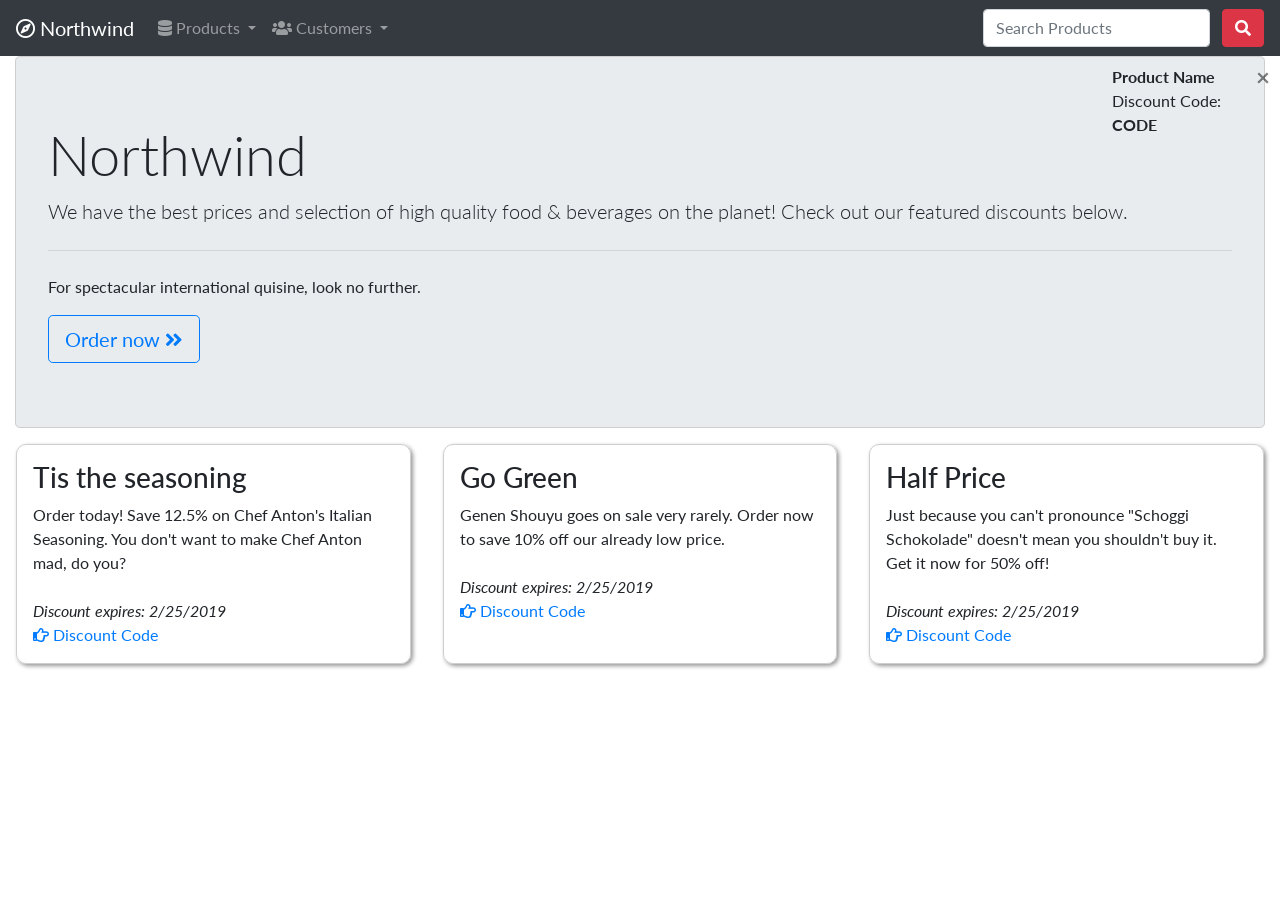
<file: index.html>
﻿<!DOCTYPE html>
<html>
<head>
    <meta charset="utf-8" />
    <meta name="viewport" content="width=device-width">
    <title>Northwind</title>
    <!-- bootstrap -->
    <link rel="stylesheet" href="https://stackpath.bootstrapcdn.com/bootstrap/4.2.1/css/bootstrap.min.css" integrity="sha384-GJzZqFGwb1QTTN6wy59ffF1BuGJpLSa9DkKMp0DgiMDm4iYMj70gZWKYbI706tWS" crossorigin="anonymous">
    <!--<link href="css/bootstrap-custom.min.css" rel="stylesheet" />-->
    <!-- font awesome -->
    <link rel="stylesheet" href="https://use.fontawesome.com/releases/v5.6.3/css/all.css" integrity="sha384-UHRtZLI+pbxtHCWp1t77Bi1L4ZtiqrqD80Kn4Z8NTSRyMA2Fd33n5dQ8lWUE00s/" crossorigin="anonymous">
    <!-- google font -->
    <link href="https://fonts.googleapis.com/css?family=Lato" rel="stylesheet">
    <!-- custom css -->
    <link href="css/client.css" rel="stylesheet" />
</head>
<body>
    <!-- toast -->
    <div id="toast" class="toast">
        <div class="toast-header">
            <strong class="mr-auto" id="product">Product Name</strong>
            <button type="button" class="ml-2 mb-1 close" data-dismiss="toast" aria-label="Close">
                <span aria-hidden="true">&times;</span>
            </button>
        </div>
        <div class="toast-body">
            Discount Code: <strong id="code">CODE</strong>
        </div>
    </div>
    <!-- navbar -->
    <nav class="navbar navbar-expand-md navbar-dark bg-dark">
        <a class="navbar-brand" href="#"><i class="far fa-compass"></i> Northwind</a>
        <button class="navbar-toggler" type="button" data-toggle="collapse" data-target="#navbarSupportedContent" aria-controls="navbarSupportedContent" aria-expanded="false" aria-label="Toggle navigation">
            <span class="navbar-toggler-icon"></span>
        </button>
        <div class="collapse navbar-collapse" id="navbarSupportedContent">
            <ul class="navbar-nav mr-auto">
                <li class="nav-item dropdown">
                    <a class="nav-link dropdown-toggle" href="#" id="productDropdown" role="button" data-toggle="dropdown" aria-haspopup="true" aria-expanded="false">
                        <i class="fas fa-database"></i> Products
                    </a>
                    <div class="dropdown-menu" aria-labelledby="productDropdown">
                        <a class="dropdown-item" href="#"><i class="fas fa-list-ul"></i> Browse Categories</a>
                        <a class="dropdown-item" href="#"><i class="fas fa-search"></i> Product Search</a>
                        <div class="dropdown-divider"></div>
                        <a class="dropdown-item" href="#"><i class="fas fa-tags"></i> Current Discounts</a>
                    </div>
                </li>
                <li class="nav-item dropdown">
                    <a class="nav-link dropdown-toggle" href="#" id="customerDropdown" role="button" data-toggle="dropdown" aria-haspopup="true" aria-expanded="false">
                        <i class="fas fa-users"></i> Customers
                    </a>
                    <div class="dropdown-menu" aria-labelledby="customerDropdown">
                        <a class="dropdown-item" href="#"><i class="fas fa-user"></i> Account</a>
                        <a class="dropdown-item" href="#"><i class="far fa-address-card"></i> Register</a>
                        <a class="dropdown-item" href="#"><i class="fas fa-sign-in-alt"></i> Sign In</a>
                    </div>
                </li>
            </ul>
            <form class="form-inline ml-auto d-none d-md-block">
                <input class="form-control mr-sm-2" type="search" placeholder="Search Products" aria-label="Search">
                <button class="btn btn-danger my-2 my-sm-0" type="submit"><i class="fas fa-search"></i><span class="sr-only"> Search</span></button>
            </form>
        </div>
    </nav>
    <!-- container -->
    <div class="container-fluid">
        <!-- jumbotron -->
        <div class="jumbotron mb-0">
            <h1 class="display-4 logo">Northwind</h1>
            <p class="lead">We have the best prices and selection of high quality food &amp; beverages on the planet! Check out our featured discounts below.</p>
            <hr class="my-4">
            <p>For spectacular international quisine, look no further.</p>
            <a class="btn btn-outline-primary btn-lg" href="#" role="button">Order now <i class="fas fa-angle-double-right"></i></a>
        </div>
        <!-- grid -->
        <div class="row">
            <div class="col-md m-3 p-3 discounts">
                <h3>Tis the seasoning</h3>
                <div class="mb-4">
                    Order today! Save 12.5% on Chef Anton's Italian Seasoning.
                    You don't want to make Chef Anton mad, do you?
                </div>
                <i>Discount expires: 2/25/2019</i><br />
                <a href="#" class="code" data-code="1234" data-product="Chef Anton's Italian Seasoning"><i class="far fa-hand-point-right"></i> Discount Code</a>
            </div>
            <div class="col-md m-3 p-3 discounts">
                <h3>Go Green</h3>
                <div class="mb-4">
                    Genen Shouyu goes on sale very rarely. Order now to save 10%
                    off our already low price.
                </div>
                <i>Discount expires: 2/25/2019</i><br />
                <a href="#" class="code" data-code="2222" data-product="Genen Shouyu"><i class="far fa-hand-point-right"></i> Discount Code</a>
            </div>
            <div class="col-md m-3 p-3 discounts">
                <h3>Half Price</h3>
                <div class="mb-4">
                    Just because you can't pronounce "Schoggi Schokolade" doesn't mean
                    you shouldn't buy it. Get it now for 50% off!
                </div>
                <i>Discount expires: 2/25/2019</i><br />
                <a href="#" class="code" data-code="2122" data-product="Schoggi Schokolade"><i class="far fa-hand-point-right"></i> Discount Code</a>
            </div>
        </div>
    </div>
    <!-- jQuery -->
    <script src="https://code.jquery.com/jquery-3.3.1.slim.min.js" integrity="sha384-q8i/X+965DzO0rT7abK41JStQIAqVgRVzpbzo5smXKp4YfRvH+8abtTE1Pi6jizo" crossorigin="anonymous"></script>
    <!-- popper -->
    <script src="https://cdnjs.cloudflare.com/ajax/libs/popper.js/1.14.6/umd/popper.min.js" integrity="sha384-wHAiFfRlMFy6i5SRaxvfOCifBUQy1xHdJ/yoi7FRNXMRBu5WHdZYu1hA6ZOblgut" crossorigin="anonymous"></script>
    <!-- bootstrap -->
    <script src="https://stackpath.bootstrapcdn.com/bootstrap/4.2.1/js/bootstrap.min.js" integrity="sha384-B0UglyR+jN6CkvvICOB2joaf5I4l3gm9GU6Hc1og6Ls7i6U/mkkaduKaBhlAXv9k" crossorigin="anonymous"></script>
    <!-- custom js-->
    <script src="js/client.js"></script>
</body>
</html>
</file>
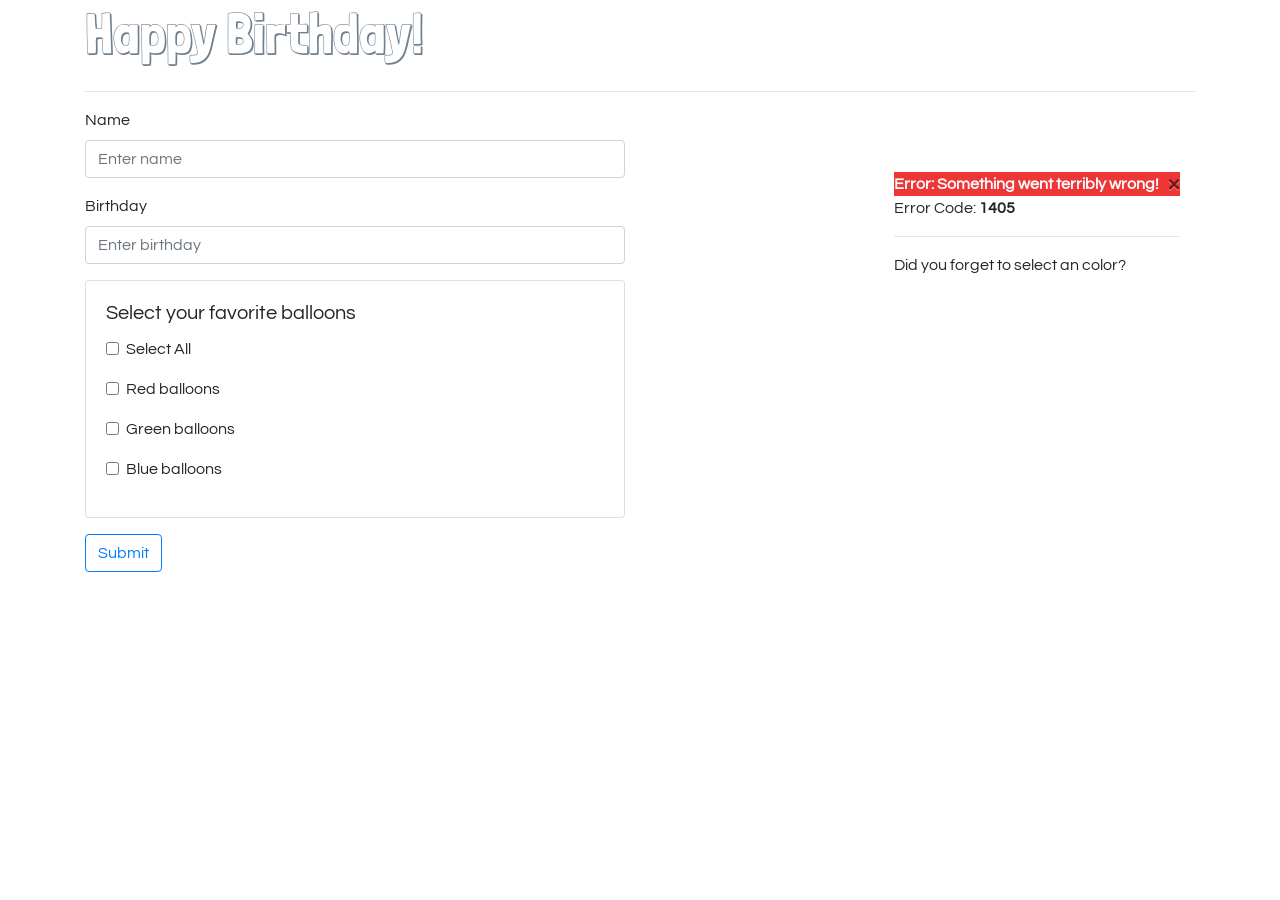
<file: balloons.html>
﻿<!DOCTYPE html>
<html>
<head>
    <meta name="viewport" content="width=device-width">
    <meta charset="utf-8" />
    <title>Balloons</title>
    <!-- bootstrap -->
    <link rel="stylesheet" href="https://stackpath.bootstrapcdn.com/bootstrap/4.2.1/css/bootstrap.min.css" integrity="sha384-GJzZqFGwb1QTTN6wy59ffF1BuGJpLSa9DkKMp0DgiMDm4iYMj70gZWKYbI706tWS" crossorigin="anonymous">
    <!-- pickadate -->
    <link rel="stylesheet" href="css/default.css" />
    <link rel="stylesheet" href="css/default.date.css" />
    <!-- animate.css -->
    <link rel="stylesheet" href="https://cdnjs.cloudflare.com/ajax/libs/animate.css/3.7.0/animate.min.css">
    <!-- google font -->
    <link href="https://fonts.googleapis.com/css?family=Londrina+Shadow|Questrial" rel="stylesheet">
    <!-- custom css -->
    <style>
        h1 {
            font-family: 'Londrina Shadow';
            color: slategray;
            font-size: 3.5em;
        }
        body {
            font-family: 'Questrial';
        }
        h1.animated {
            display: inline-block;
        }
        .ball{
            visibility: hidden;
        }
    </style>
</head>
<body>
    
    <!-- content -->
    <div class="container">
        <h1 id="birthday">Happy Birthday!</h1><hr/>
        <form role="form">
            <div id="toast" class="toast" style="margin-top:5vw; position: absolute; right: 100px; z-index: 2">
                <div class="toast-header text-light" style= "background-color: #ee3636">
                    <strong class="mr-auto" id="product">Error: Something went terribly wrong!</strong>
                    <button type="button" class="ml-2 mb-1 close" data-dismiss="toast" aria-label="Close">
                        <span aria-hidden="true">&times;</span>
                    </button>
                </div>
                <div class="toast-body">
                    Error Code: <strong id="code">1405</strong>
                    <hr>
                    Did you forget to select an color?
                </div>
            </div>
            <div class="row">
                <div class="col-sm">
                    <div class="form-group">
                        <label for="name">Name</label>
                        <input type="text" class="form-control" id="name" placeholder="Enter name">
                    </div>
                    <div class="form-group">
                        <label for="birthday">Birthday</label>
                        <input type="text" class="form-control" id="birthday" placeholder="Enter birthday" />
                    </div>
                    <div class="card">
                        <div class="card-body">
                            <h5 class="card-title">Select your favorite balloons</h5>
                            <div class="form-group form-check">
                                <input type="checkbox" class="form-check-input" name="select-all" id="select-all" />
                                <label class="form-check-label" for="all" id="all">Select All</label>
                            </div>
                            <div class="form-group form-check">
                                <input type="checkbox" class="form-check-input" id="red">
                                <label class="form-check-label" for="red" id="red">Red balloons</label>
                            </div>
                            <div class="form-group form-check">
                                <input type="checkbox" class="form-check-input" id="green">
                                <label class="form-check-label" for="green" id="green">Green balloons</label>
                            </div>
                            <div class="form-group form-check">
                                <input type="checkbox" class="form-check-input" id="blue">
                                <label class="form-check-label" for="blue" id="blue">Blue balloons</label>
                            </div>
                        </div>
                    </div>
                    <button type="button" class="btn btn-outline-primary mt-3" id="submit">Submit</button>
                </div>
                <div class="col-sm" >                  
                        <img src="media/red.png" class="ball" alt="red balloon" id="redImg" />
                        <img src="media/green.png" class="ball" alt="green balloon" id="greenImg" />
                        <img src="media/blue.png" class="ball" alt="blue balloon" id="blueImg" />
                </div>
            </div>
        </form>
    </div>


    <!-- jQuery -->
    <script src="https://code.jquery.com/jquery-3.3.1.slim.min.js" integrity="sha384-q8i/X+965DzO0rT7abK41JStQIAqVgRVzpbzo5smXKp4YfRvH+8abtTE1Pi6jizo" crossorigin="anonymous"></script>
    <!-- popper -->
    <script src="https://cdnjs.cloudflare.com/ajax/libs/popper.js/1.14.6/umd/popper.min.js" integrity="sha384-wHAiFfRlMFy6i5SRaxvfOCifBUQy1xHdJ/yoi7FRNXMRBu5WHdZYu1hA6ZOblgut" crossorigin="anonymous"></script>
    <!-- bootstrap -->
    <script src="https://stackpath.bootstrapcdn.com/bootstrap/4.2.1/js/bootstrap.min.js" integrity="sha384-B0UglyR+jN6CkvvICOB2joaf5I4l3gm9GU6Hc1og6Ls7i6U/mkkaduKaBhlAXv9k" crossorigin="anonymous"></script>
    <!-- pickadate -->
    <script src="/js/picker.js"></script>
    <script src="/js/picker.date.js"></script>
    <!-- custom js -->
    <script src="js/balloons.js"></script>
</body>
</html>
</file>
<file: css/client.css>
﻿body {
    font-family: 'Lato', sans-serif;
}

.discounts {
    border-radius: 10px;
    box-shadow: 2px 2px 4px 0px rgba(150,150,150,1);
}

.jumbotron, .discounts {
    border: 1px solid #cecece;
}

.toast {
    position: absolute;
    top: 65px;
    right: 10px;
}
</file>
<file: css/default.css>
.picker{font-size:16px;text-align:left;line-height:1.2;color:#000;position:absolute;z-index:10000;-webkit-user-select:none;-moz-user-select:none;-ms-user-select:none;user-select:none}.picker__input{cursor:default}.picker__input.picker__input--active{border-color:#0089ec}.picker__holder{width:100%;overflow-y:auto;-webkit-overflow-scrolling:touch;position:fixed;transition:background .15s ease-out,-webkit-transform 0s .15s;transition:background .15s ease-out,transform 0s .15s;-webkit-backface-visibility:hidden}/*!
 * Default mobile-first, responsive styling for pickadate.js
 * Demo: http://amsul.github.io/pickadate.js
 */.picker__frame,.picker__holder{top:0;bottom:0;left:0;right:0;-webkit-transform:translateY(100%);-ms-transform:translateY(100%);transform:translateY(100%)}.picker__frame{position:absolute;margin:0 auto;min-width:256px;max-width:666px;width:100%;-ms-filter:"progid:DXImageTransform.Microsoft.Alpha(Opacity=0)";filter:alpha(opacity=0);-moz-opacity:0;opacity:0;transition:all .15s ease-out}.picker__wrap{display:table;width:100%;height:100%}@media (min-height:33.875em){.picker__frame{overflow:visible;top:auto;bottom:-100%;max-height:80%}.picker__wrap{display:block}}.picker__box{background:#fff;display:table-cell;vertical-align:middle}@media (min-height:26.5em){.picker__box{font-size:1.25em}}@media (min-height:33.875em){.picker__box{display:block;font-size:1.33em;border:1px solid #777;border-top-color:#898989;border-bottom-width:0;border-radius:5px 5px 0 0;box-shadow:0 12px 36px 16px rgba(0,0,0,.24)}}@media (min-height:40.125em){.picker__frame{margin-bottom:7.5%}.picker__box{font-size:1.5em;border-bottom-width:1px;border-radius:5px}}.picker--opened .picker__holder{-webkit-transform:translateY(0);-ms-transform:translateY(0);transform:translateY(0);zoom:1;background:rgba(0,0,0,.32);transition:background .15s ease-out}.picker--opened .picker__frame{-webkit-transform:translateY(0);-ms-transform:translateY(0);transform:translateY(0);-ms-filter:"progid:DXImageTransform.Microsoft.Alpha(Opacity=100)";filter:alpha(opacity=100);-moz-opacity:1;opacity:1}@media (min-height:33.875em){.picker--opened .picker__frame{top:auto;bottom:0}}
</file>
<file: css/default.date.css>
.picker__footer,.picker__header,.picker__table{text-align:center}.picker__day--highlighted,.picker__select--month:focus,.picker__select--year:focus{border-color:#0089ec}.picker__box{padding:0 1em}.picker__header{position:relative;margin-top:.75em}.picker__month,.picker__year{font-weight:500;display:inline-block;margin-left:.25em;margin-right:.25em}.picker__year{color:#999;font-size:.8em;font-style:italic}.picker__select--month,.picker__select--year{border:1px solid #b7b7b7;height:2em;padding:.5em;margin-left:.25em;margin-right:.25em}.picker__select--month{width:35%}.picker__select--year{width:22.5%}.picker__nav--next,.picker__nav--prev{position:absolute;padding:.5em 1.25em;width:1em;height:1em;box-sizing:content-box;top:-.25em}.picker__nav--prev{left:-1em;padding-right:1.25em}.picker__nav--next{right:-1em;padding-left:1.25em}@media (min-width:24.5em){.picker__select--month,.picker__select--year{margin-top:-.5em}.picker__nav--next,.picker__nav--prev{top:-.33em}.picker__nav--prev{padding-right:1.5em}.picker__nav--next{padding-left:1.5em}}.picker__nav--next:before,.picker__nav--prev:before{content:" ";border-top:.5em solid transparent;border-bottom:.5em solid transparent;border-right:.75em solid #000;width:0;height:0;display:block;margin:0 auto}.picker__nav--next:before{border-right:0;border-left:.75em solid #000}.picker__nav--next:hover,.picker__nav--prev:hover{cursor:pointer;color:#000;background:#b1dcfb}.picker__nav--disabled,.picker__nav--disabled:before,.picker__nav--disabled:before:hover,.picker__nav--disabled:hover{cursor:default;background:0 0;border-right-color:#f5f5f5;border-left-color:#f5f5f5}.picker--focused .picker__day--highlighted,.picker__day--highlighted:hover,.picker__day--infocus:hover,.picker__day--outfocus:hover{color:#000;cursor:pointer;background:#b1dcfb}.picker__table{border-collapse:collapse;border-spacing:0;table-layout:fixed;font-size:inherit;width:100%;margin-top:.75em;margin-bottom:.5em}@media (min-height:33.875em){.picker__table{margin-bottom:.75em}}.picker__table td{margin:0;padding:0}.picker__weekday{width:14.285714286%;font-size:.75em;padding-bottom:.25em;color:#999;font-weight:500}@media (min-height:33.875em){.picker__weekday{padding-bottom:.5em}}.picker__day{padding:.3125em 0;font-weight:200;border:1px solid transparent}.picker__day--today{position:relative}.picker__day--today:before{content:" ";position:absolute;top:2px;right:2px;width:0;height:0;border-top:.5em solid #0059bc;border-left:.5em solid transparent}.picker__day--disabled:before{border-top-color:#aaa}.picker__day--outfocus{color:#ddd}.picker--focused .picker__day--selected,.picker__day--selected,.picker__day--selected:hover{background:#0089ec;color:#fff}.picker--focused .picker__day--disabled,.picker__day--disabled,.picker__day--disabled:hover{background:#f5f5f5;border-color:#f5f5f5;color:#ddd;cursor:default}.picker__day--highlighted.picker__day--disabled,.picker__day--highlighted.picker__day--disabled:hover{background:#bbb}.picker__button--clear,.picker__button--close,.picker__button--today{border:1px solid #fff;background:#fff;font-size:.8em;padding:.66em 0;font-weight:700;width:33%;display:inline-block;vertical-align:bottom}.picker__button--clear:hover,.picker__button--close:hover,.picker__button--today:hover{cursor:pointer;color:#000;background:#b1dcfb;border-bottom-color:#b1dcfb}.picker__button--clear:focus,.picker__button--close:focus,.picker__button--today:focus{background:#b1dcfb;border-color:#0089ec;outline:0}.picker__button--clear:before,.picker__button--close:before,.picker__button--today:before{position:relative;display:inline-block;height:0}.picker__button--clear:before,.picker__button--today:before{content:" ";margin-right:.45em}.picker__button--today:before{top:-.05em;width:0;border-top:.66em solid #0059bc;border-left:.66em solid transparent}.picker__button--clear:before{top:-.25em;width:.66em;border-top:3px solid #e20}.picker__button--close:before{content:"\D7";top:-.1em;vertical-align:top;font-size:1.1em;margin-right:.35em;color:#777}.picker__button--today[disabled],.picker__button--today[disabled]:hover{background:#f5f5f5;border-color:#f5f5f5;color:#ddd;cursor:default}.picker__button--today[disabled]:before{border-top-color:#aaa}
</file>
